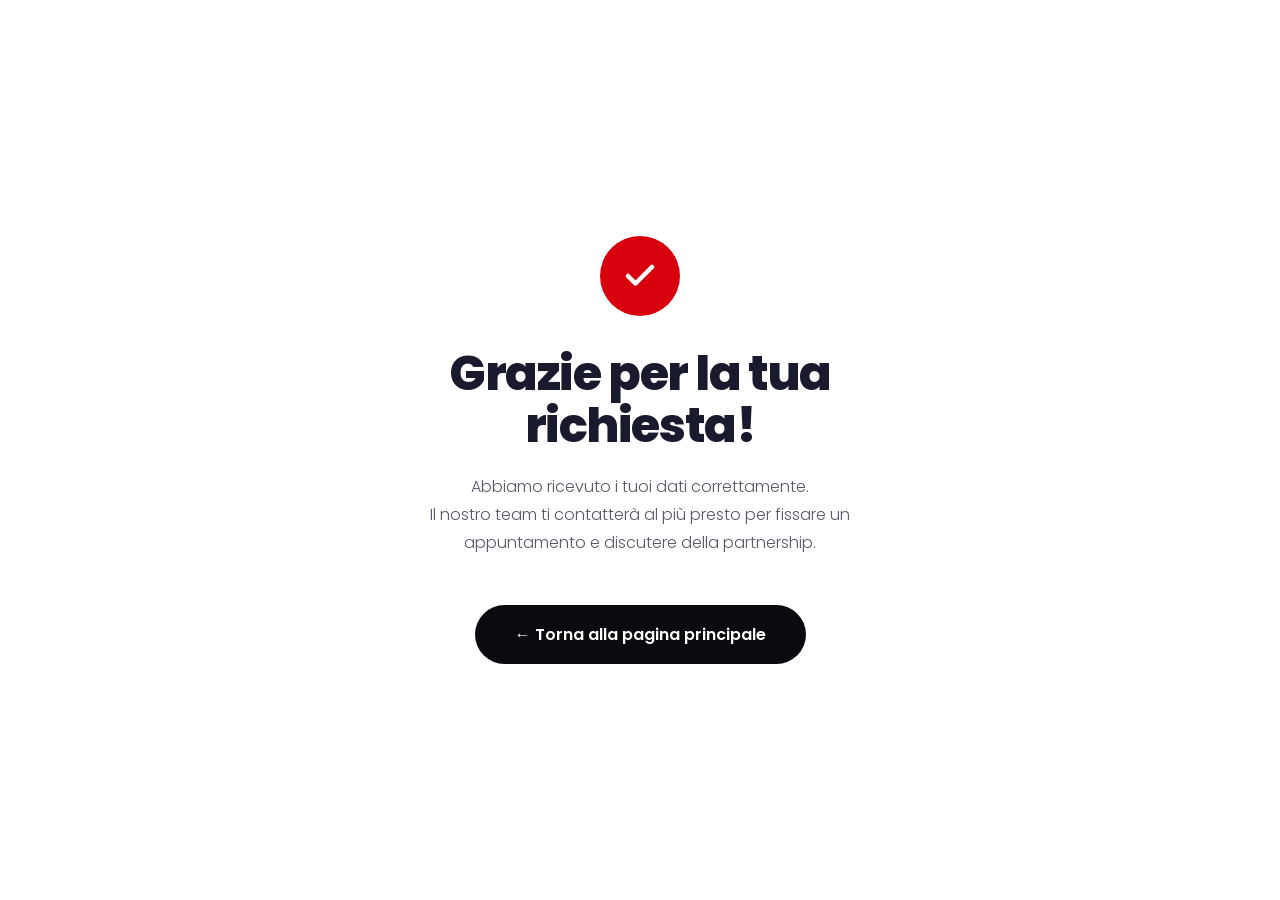
<file: thankyou.html>
<!DOCTYPE html>
<html lang="it">
<head>
    <meta charset="UTF-8">
    <!-- Google Tag Manager -->
    <script>(function(w,d,s,l,i){w[l]=w[l]||[];w[l].push({'gtm.start':
    new Date().getTime(),event:'gtm.js'});var f=d.getElementsByTagName(s)[0],
    j=d.createElement(s),dl=l!='dataLayer'?'&l='+l:'';j.async=true;j.src=
    'https://www.googletagmanager.com/gtm.js?id='+i+dl;f.parentNode.insertBefore(j,f);
    })(window,document,'script','dataLayer','GTM-TWJ62TS9');</script>
    <!-- End Google Tag Manager -->
    <meta name="viewport" content="width=device-width, initial-scale=1.0">
    <meta name="robots" content="noindex, nofollow">
    <title>Grazie! | AluK</title>
    <link rel="icon" type="image/png" href="assets/favicon.png">
    <link href="https://fonts.googleapis.com/css2?family=Poppins:wght@300;400;500;600;700;800;900&display=swap" rel="stylesheet">
    <link rel="stylesheet" href="style.css">
    <style>
        .thankyou-wrap {
            min-height: 100vh;
            display: flex;
            align-items: center;
            justify-content: center;
            text-align: center;
            padding: 2rem;
        }
        .thankyou-card {
            max-width: 600px;
        }
        .thankyou-icon {
            font-size: 4rem;
            margin-bottom: 1.5rem;
        }
    </style>
</head>
<body>
    <!-- Google Tag Manager (noscript) -->
    <noscript><iframe src="https://www.googletagmanager.com/ns.html?id=GTM-TWJ62TS9"
    height="0" width="0" style="display:none;visibility:hidden"></iframe></noscript>
    <!-- End Google Tag Manager (noscript) -->
    <div class="thankyou-wrap">
        <div class="thankyou-card">
            <div class="thankyou-icon" style="width:80px;height:80px;background:var(--red);border-radius:50%;display:flex;align-items:center;justify-content:center;margin:0 auto 2rem;">
                <svg width="36" height="36" viewBox="0 0 24 24" fill="none" stroke="white" stroke-width="3" stroke-linecap="round" stroke-linejoin="round"><polyline points="20 6 9 17 4 12"></polyline></svg>
            </div>
            <h1 class="h2" style="font-weight:800;">Grazie per la tua richiesta!</h1>
            <p class="body-text mt-2">Abbiamo ricevuto i tuoi dati correttamente.<br>Il nostro team ti contatterà al più presto per fissare un<br>appuntamento e discutere della partnership.</p>
            <a href="index.html" class="btn mt-4" style="background:var(--black);color:var(--white);padding:1rem 2.5rem;border-radius:50px;display:inline-block;font-weight:600;">← Torna alla pagina principale</a>
        </div>
    </div>
</body>
</html>
</file>
<file: style.css>
/* ===========================================================
   AluK Landing Page - Progettisti & Architetti
   Light Mode - Kinetic - Conversion-Centric
   =========================================================== */

@import url('https://fonts.googleapis.com/css2?family=Poppins:wght@300;400;500;600;700;800;900&display=swap');

/* --- TOKENS --- */
:root {
    --black: #0a0a0f;
    --white: #ffffff;
    --gray: #6b7080;
    --gray-light: #9ca0ab;
    --bg: #ffffff;
    --bg-section: #ffffff;
    --bg-dark: #0a0a0f;
    --text: #1a1a2e;
    --text-muted: #555a68;
    --red: #d9000d;
    --glass: rgba(0, 0, 0, 0.03);
    --glass-dark: rgba(255, 255, 255, 0.04);
    --border: rgba(0, 0, 0, 0.08);
    --border-dark: rgba(255, 255, 255, 0.1);
    --border-hover: rgba(0, 0, 0, 0.2);
    --font-h: 'Poppins', sans-serif;
    --font-b: 'Poppins', sans-serif;
    --radius: 24px;
    --ease: cubic-bezier(0.16, 1, 0.3, 1);
}

/* --- RESET --- */
*,
*::before,
*::after {
    margin: 0;
    padding: 0;
    box-sizing: border-box;
}

html {
    scroll-behavior: smooth;
    -webkit-font-smoothing: antialiased;
}

body {
    background: var(--bg);
    color: var(--text);
    font-family: var(--font-b);
    font-size: 17px;
    line-height: 1.7;
    overflow-x: hidden;
}

img {
    display: block;
    max-width: 100%;
    height: auto;
}

a {
    color: inherit;
    text-decoration: none;
}

ul {
    list-style: none;
}

/* --- LAYOUT --- */
.wrap {
    width: 100%;
    max-width: 1320px;
    margin: 0 auto;
    padding: 0 clamp(1.5rem, 4vw, 3rem);
}

section {
    padding: clamp(5rem, 10vw, 9rem) 0;
    position: relative;
    z-index: 1;
}

#progetta { padding-bottom: clamp(2rem, 4vw, 4rem); }
#consulenza { padding-top: clamp(2rem, 4vw, 4rem); }

#hero { z-index: 2; }
#prodotti { z-index: 5; }
#vantaggi { z-index: 10; }
#showcase { z-index: 15; }
#faq { z-index: 20; }
#contact-form { z-index: 25; }

.section-light {
    background: var(--bg-section);
}

.section-alt {
    background: var(--bg);
}

.section-dark {
    background: var(--bg-dark);
    color: var(--white);
}

.text-center {
    text-align: center;
}

.mx-auto {
    margin-left: auto;
    margin-right: auto;
}

.max-w-700 {
    max-width: 720px;
}

.max-w-600 {
    max-width: 640px;
}

.mt-1 { margin-top: .5rem; }
.mt-2 { margin-top: 1.25rem; }
.mt-3 { margin-top: 2rem; }
.mt-4 { margin-top: 3rem; }
.mt-5 { margin-top: 4rem; }
.mb-2 { margin-bottom: 1.25rem; }
.mb-4 { margin-bottom: 3rem; }

/* --- TYPOGRAPHY --- */
h1, h2, h3, h4, .h2, .h1-giant, .nav-logo {
    font-family: var(--font-h);
    letter-spacing: -0.03em;
    line-height: 1.1;
}

.hero-title {
    font-size: clamp(2.4rem, 5vw, 4.2rem);
    font-weight: 800;
    text-transform: uppercase;
    line-height: 1.15;
    color: var(--white);
}

.hero-title .red { color: var(--red); text-shadow: 0 2px 30px rgba(0, 0, 0, .7), 0 4px 60px rgba(0, 0, 0, .4); }
.hero-line { display: block; }

.h2 {
    font-size: clamp(2.2rem, 4vw, 3rem);
    font-weight: 600;
    margin-bottom: 1.2rem;
}

.h1-giant {
    font-size: clamp(3rem, 7vw, 5.5rem);
    font-weight: 800;
    text-transform: uppercase;
}

.eyebrow {
    font-family: var(--font-h);
    font-size: .85rem;
    font-weight: 600;
    text-transform: uppercase;
    letter-spacing: .12em;
    color: var(--red);
    margin-bottom: 1rem;
}

.body-text {
    color: var(--text-muted);
    font-size: clamp(1rem, 1.2vw, 1.15rem);
    line-height: 1.75;
    font-weight: 300;
}

.section-dark .body-text { color: rgba(255, 255, 255, .75); }
.red { color: var(--red); }

.pill {
    display: inline-block;
    padding: .35rem 1rem;
    border: 1px solid rgba(226, 25, 54, .4);
    background: rgba(226, 25, 54, .12);
    color: var(--red);
    border-radius: 100px;
    font-size: .8rem;
    font-weight: 600;
    text-transform: uppercase;
    letter-spacing: .06em;
    margin-bottom: 1rem;
}

/* --- BUTTONS --- */
.btn {
    display: inline-flex;
    align-items: center;
    justify-content: center;
    padding: 1rem 2.2rem;
    border-radius: 100px;
    font-family: var(--font-h);
    font-weight: 600;
    font-size: 1rem;
    border: none;
    cursor: pointer;
    transition: all .35s var(--ease);
}

.btn-primary { background: var(--black); color: var(--white); }
.btn-primary:hover {
    background: #222;
    transform: translateY(-3px);
    box-shadow: 0 14px 40px rgba(0, 0, 0, .18);
}

.btn-white { background: var(--white); color: var(--black); }
.btn-white:hover {
    background: #e4e4e4;
    transform: translateY(-3px);
    box-shadow: 0 14px 40px rgba(255, 255, 255, .12);
}

.btn-ghost {
    background: transparent;
    color: var(--text);
    border: 1px solid var(--border-hover);
}

.btn-ghost:hover {
    background: rgba(0, 0, 0, .04);
    border-color: var(--black);
}

.section-dark .btn-ghost { color: var(--white); border-color: rgba(255, 255, 255, .25); }
.section-dark .btn-ghost:hover { background: rgba(255, 255, 255, .06); border-color: var(--white); }

#hero .btn-ghost { color: var(--white); border-color: rgba(255, 255, 255, .35); }
#hero .btn-ghost:hover { background: rgba(255, 255, 255, .1); border-color: var(--white); }
.btn-block { display: flex; width: 100%; justify-content: center; }

/* ======= NAVBAR ======= */
#navbar {
    position: fixed;
    top: 0; left: 0; right: 0;
    z-index: 1000;
    padding: 1.5rem 0;
    transition: all .4s var(--ease);
}

#navbar.scrolled {
    background: rgba(255, 255, 255, .85);
    backdrop-filter: blur(20px);
    -webkit-backdrop-filter: blur(20px);
    border-bottom: 1px solid var(--border);
    padding: .85rem 0;
}

.nav-inner {
    display: flex;
    justify-content: space-between;
    align-items: center;
    max-width: 1320px;
    margin: 0 auto;
    padding: 0 clamp(1.5rem, 4vw, 3rem);
}

.nav-logo { display: flex; align-items: center; }
.nav-logo-dark { display: none; }
#navbar.scrolled .nav-logo-white { display: none; }
#navbar.scrolled .nav-logo-dark { display: block; }

.nav-cta-btn {
    font-size: .9rem;
    font-weight: 500;
    padding: .55rem 1.4rem;
    border: 1px solid var(--white);
    border-radius: 100px;
    color: var(--black);
    background: var(--white);
    transition: all .3s var(--ease);
}

#navbar.scrolled .nav-cta-btn { border-color: var(--border-hover); color: var(--text); }
.nav-cta-btn:hover { background: var(--white); color: var(--black); }
#navbar.scrolled .nav-cta-btn:hover { background: var(--black); color: var(--white); }

/* ======= HERO (boxed — has bg image) ======= */
#hero {
    position: relative;
    min-height: calc(100vh - 20px);
    display: flex;
    align-items: flex-end;
    padding: 0 0 clamp(4rem, 8vw, 7rem);
    overflow: hidden;
    margin: 10px;
    border-radius: 20px;
}

.hero-bg { position: absolute; inset: 0; z-index: 0; border-radius: 20px; overflow: hidden; }
.hero-img {
    width: 100%; height: 100%;
    object-fit: cover;
    object-position: center center;
    filter: brightness(.85);
    animation: heroZoom 25s alternate infinite linear;
}

@media(max-width:768px) {
    #hero {
        margin: 5px;
        border-radius: 14px;
    }
    .hero-bg {
        border-radius: 14px;
    }
    .hero-img {
        object-position: 88% center;
    }
}

@keyframes heroZoom { from { transform: scale(1.02) } to { transform: scale(1.12) } }
.hero-gradient {
    position: absolute; inset: 0;
    background: linear-gradient(to top, rgba(6, 6, 8, .7) 0%, rgba(6, 6, 8, .3) 40%, transparent 100%);
}

.hero-wrap { position: relative; z-index: 2; }
.hero-sub {
    color: var(--white);
    font-size: clamp(1.1rem, 1.5vw, 1.3rem);
    margin-top: 1.5rem;
    max-width: 750px;
    font-weight: 400;
    text-shadow: 0 2px 20px rgba(0, 0, 0, .6);
}

.hero-btns { display: flex; gap: 1rem; margin-top: 2.5rem; flex-wrap: wrap; }

/* ======= SPLIT LAYOUT ======= */
.split { display: grid; grid-template-columns: 1fr 1fr; gap: clamp(3rem, 6vw, 6rem); align-items: center; }
@media(max-width:900px) { .split { grid-template-columns: 1fr; gap: 3rem; } }

/* ======= SPLIT IMAGE ======= */
.split-img {
    width: 100%;
    border-radius: var(--radius);
    overflow: hidden;
    aspect-ratio: 4/3;
}
.split-img img {
    width: 100%;
    height: 100%;
    object-fit: cover;
    transition: transform 1.2s var(--ease);
}
.split-img:hover img {
    transform: scale(1.05);
}

/* ======= STATS ======= */
.stats-row { display: flex; gap: 4rem; }
.stat-number { font-family: var(--font-h); font-size: clamp(4rem, 6vw, 5.5rem); font-weight: 800; line-height: 1; color: var(--text); }
.stat-suffix { font-size: clamp(2.5rem, 4vw, 3.5rem); color: var(--red); font-weight: 300; vertical-align: super; }
.stat-label { display: block; font-size: .95rem; color: var(--gray); margin-top: .5rem; text-transform: uppercase; letter-spacing: .06em; }

/* ======= HORIZONTAL SCROLL GALLERY ======= */
.hscroll-wrap { overflow: hidden; margin-top: 3rem; padding: 20px 0 60px; }
.hscroll-track {
    display: flex; gap: 1.5rem; width: max-content;
    padding: 0 clamp(1.5rem, 4vw, 3rem);
    padding-left: max(clamp(1.5rem, 4vw, 3rem), calc((100vw - 1320px) / 2 + clamp(1.5rem, 4vw, 3rem)));
}

.p-card {
    width: clamp(300px, 24vw, 400px);
    flex-shrink: 0;
    border-radius: var(--radius);
    overflow: hidden;
    background: var(--white);
    border: 1px solid var(--border);
    transition: transform .6s var(--ease), box-shadow .6s var(--ease);
}

.p-card:hover { transform: translateY(-8px); box-shadow: 0 20px 50px rgba(0, 0, 0, .1); }
.p-card-img { height: clamp(280px, 22vw, 380px); overflow: hidden; position: relative; }
.p-card-img img { width: 100%; height: 100%; object-fit: cover; transition: transform 1.2s var(--ease); }
.p-card:hover .p-card-img img { transform: scale(1.08); }
.p-card-red { position: absolute; bottom: 2rem; left: 0; right: 15%; padding: 15px 60px 15px 15px; z-index: 1; }
.p-card-red::before {
    content: ""; position: absolute; z-index: 0; inset: 0 0 0 -100vw;
    background-color: var(--red); opacity: 0.75; transform: skewX(-35deg); transform-origin: right top;
}
.p-card-title { position: relative; z-index: 1; font-size: 1.4rem; font-weight: 700; color: var(--white); padding: 0; }

/* ======= STACKED ACCORDION TEXT (VANTAGGI) ======= */
#vantaggi {
    padding-bottom: 0;
}

#vantaggi .section-intro {
    max-width: 900px;
    text-align: left;
    margin-left: auto;
    margin-right: auto;
}

.stacked-container {
    width: 100%;
    max-width: 900px;
    margin: 0 auto;
    position: relative;
    padding-bottom: 10vh; 
}

.stacked-section {
    position: relative;
    /* padding-bottom adds the scroll space needed to read the paragraph before the next title sticks */
    padding-bottom: 30vh;
}

/* The last section doesn't need as much scroll space at the bottom */
.stacked-section:last-child {
    padding-bottom: 5vh;
}

.stacked-curtain {
    position: sticky;
    top: 0;
    height: 12vh;
    background: var(--bg-dark);
    z-index: 9;
}

.stacked-title {
    position: sticky;
    /* top will be injected by JS */
    padding: 1.5rem 0;
    margin: 4rem 0 0 0; /* Spazio sopra i titoli prima che diventino sticky */
    font-family: var(--font-h);
    font-size: clamp(1.2rem, 2vw, 1.8rem);
    font-weight: 700;
    color: var(--white); /* Attivi in bianco di default */
    letter-spacing: -0.02em;
    background: var(--bg-dark); /* crucial to hide the text scrolling beneath */
    border-bottom: 1px solid rgba(255, 255, 255, .08);
    z-index: 10;
    display: flex;
    align-items: baseline;
    gap: 1rem;
    cursor: default;
    transition: color .4s var(--ease);
}

.stacked-title.is-stacked {
    /* Colore spento quando diventano sticky e si impilano */
    color: rgba(255, 255, 255, 0.4);
}

.stacked-title.is-stacked .stacked-num {
    color: rgba(226, 25, 54, 0.5);
}

.stacked-num {
    font-size: clamp(1rem, 1.5vw, 1.25rem);
    font-weight: 800;
    color: var(--red); /* Numero attivo rosso di default */
    letter-spacing: .05em;
    transition: color .4s var(--ease);
}

.stacked-desc {
    color: rgba(255, 255, 255, .7);
    font-size: clamp(1rem, 1.5vw, 1.2rem);
    line-height: 1.6;
    font-weight: 300;
    padding: 3rem 0; /* Huge padding to keep it visible while scrolling */
    max-width: 750px;
}

/* Mobile optimizations */
@media (max-width: 768px) {
    .stacked-section {
        padding-bottom: 50vh; /* Taller on mobile to let user scroll past it */
    }
    .stacked-title {
        padding: 1rem 0;
        font-size: 1.15rem;
        margin-top: 0;
    }
    .stacked-desc {
        padding: 2rem 0;
        font-size: 1rem;
    }
}


/* ======= TOOL LIST ======= */
.tool-list li { padding: 1.15rem 0; border-bottom: 1px solid var(--border); font-size: 1.1rem; color: var(--text-muted); display: flex; align-items: center; transition: all .3s var(--ease); }
.tool-list li:last-child { border: none; }
.tool-list li::before { content: ''; display: inline-block; width: 8px; height: 8px; border-radius: 50%; background: var(--red); margin-right: 1.25rem; flex-shrink: 0; opacity: .7; transition: all .3s var(--ease); }
.tool-list li:hover { color: var(--text); padding-left: .75rem; }
.tool-list li:hover::before { opacity: 1; transform: scale(1.3); }

/* ======= SHOWCASE SLIDER ======= */
#showcase { background: var(--bg-dark); color: var(--white); overflow: hidden; }
.showcase-slider-wrap {
    position: relative;
    margin-top: 3rem;
    overflow: visible;
    padding: 0 4vw;
}
.showcase-track {
    display: flex;
    gap: 1.5rem;
    transition: transform .6s var(--ease);
}
.showcase-slide {
    flex: 0 0 clamp(320px, 42vw, 560px);
    border-radius: var(--radius);
    overflow: hidden;
    aspect-ratio: 16/10;
    position: relative;
}
.showcase-slide img {
    width: 100%;
    height: 100%;
    object-fit: cover;
    transition: transform 1.2s var(--ease);
}
.showcase-slide:hover img {
    transform: scale(1.06);
}
.showcase-arrows {
    display: flex;
    gap: 1rem;
    margin-top: 2rem;
    justify-content: center;
}
.showcase-arrow {
    width: 56px;
    height: 56px;
    border-radius: 50%;
    border: 1px solid rgba(255, 255, 255, .25);
    background: transparent;
    color: var(--white);
    font-size: 1.4rem;
    cursor: pointer;
    display: flex;
    align-items: center;
    justify-content: center;
    transition: all .3s var(--ease);
}
.showcase-arrow:hover {
    background: rgba(255, 255, 255, .1);
    border-color: var(--white);
}
.showcase-arrow:disabled {
    opacity: .3;
    cursor: default;
}

/* ======= CTA (stays dark for impact) ======= */
#cta-big { background: var(--bg-dark); color: var(--white); }
#cta-big .body-text { color: rgba(255, 255, 255, .75); }
#cta-big .h1-giant { text-shadow: 0 0 120px rgba(255, 255, 255, 0.12); }

/* ======= FAQ ======= */
.accordion { max-width: 860px; margin: 3rem auto 0; }
.acc-item { border-bottom: 1px solid var(--border); }
.acc-btn { width: 100%; text-align: left; background: none; border: none; padding: 1.6rem 0; font-family: var(--font-h); font-size: clamp(1.05rem, 1.5vw, 1.25rem); font-weight: 500; color: var(--text); cursor: pointer; display: flex; justify-content: space-between; align-items: center; gap: 1rem; transition: color .3s; }
.acc-btn:hover { color: var(--gray); }
.acc-icon { flex-shrink: 0; width: 40px; height: 40px; display: inline-flex; align-items: center; justify-content: center; border-radius: 50%; border: 1px solid var(--border); font-size: 1.4rem; font-weight: 300; color: var(--text); transition: all .5s var(--ease); }
.acc-btn.active .acc-icon { transform: rotate(45deg); background: var(--black); color: var(--white); border-color: var(--black); }
.acc-body { max-height: 0; overflow: hidden; transition: max-height .5s var(--ease); }
.acc-body p { padding-bottom: 1.8rem; color: var(--text-muted); font-size: 1.05rem; line-height: 1.7; max-width: 750px; }

/* ======= FORM ======= */
#contact-form { padding-top: clamp(3rem, 5vw, 5rem); }
.form-card { background: var(--white); border: 1px solid var(--border); border-radius: var(--radius); padding: clamp(2.5rem, 5vw, 4.5rem); max-width: 100%; margin: 0 auto; box-shadow: 0 8px 40px rgba(0, 0, 0, .06); }
.form-grid { display: grid; grid-template-columns: 1fr 1fr; gap: 2.5rem 2rem; margin-top: 2.5rem; }
.field-full { grid-column: span 2; }
@media(max-width:600px) { .form-grid { grid-template-columns: 1fr; } .field-full { grid-column: span 1; } }

.field { position: relative; }
.field input, .field textarea, .field select { width: 100%; background: transparent; border: none; border-bottom: 1px solid var(--border); padding: .9rem 0; color: var(--text); font-family: var(--font-b); font-size: 1.05rem; transition: border-color .3s; outline: none; }
.field input:focus, .field textarea:focus, .field select:focus { border-bottom-color: var(--black); }
.field textarea { resize: vertical; min-height: 50px; }
.field label { position: absolute; left: 0; top: .9rem; color: var(--gray); font-size: 1.05rem; pointer-events: none; transition: all .3s var(--ease); }
.field input:focus~label, .field input:not(:placeholder-shown)~label, .field textarea:focus~label, .field textarea:not(:placeholder-shown)~label { top: -1.1rem; font-size: .78rem; color: var(--text); letter-spacing: .06em; text-transform: uppercase; }

/* Role selector */
.role-selector { margin-top: 1.5rem; }
.role-selector p { font-family: var(--font-h); font-size: 1.05rem; font-weight: 500; color: var(--text); margin-bottom: 1rem; }
.role-options { display: flex; gap: 1rem; flex-wrap: wrap; }
.role-option { position: relative; }
.role-option input { display: none; }
.role-option label {
    display: inline-block;
    padding: .6rem 1.5rem;
    border: 1px solid var(--border-hover);
    border-radius: 100px;
    font-family: var(--font-h);
    font-size: .95rem;
    font-weight: 500;
    color: var(--text-muted);
    cursor: pointer;
    transition: all .3s var(--ease);
}
.role-option label:hover {
    border-color: var(--black);
    color: var(--text);
}
.role-option input:checked + label {
    background: var(--black);
    color: var(--white);
    border-color: var(--black);
}

.char-count { display: block; text-align: right; font-size: .8rem; color: var(--gray); margin-top: .5rem; font-family: var(--font-h); }
.checks { display: flex; flex-direction: column; gap: 1rem; }
.check-label { display: flex; align-items: flex-start; cursor: pointer; gap: .9rem; font-size: .92rem; color: var(--text-muted); line-height: 1.6; }
.check-label input { display: none; }
.custom-check { flex-shrink: 0; width: 22px; height: 22px; border: 1px solid var(--border-hover); border-radius: 5px; position: relative; margin-top: 2px; transition: all .25s; }
.check-label:hover .custom-check { border-color: var(--black); }
.check-label input:checked~.custom-check { background: var(--black); border-color: var(--black); }
.custom-check::after { content: ''; position: absolute; left: 7px; top: 3px; width: 5px; height: 10px; border: solid var(--white); border-width: 0 2px 2px 0; transform: rotate(45deg); display: none; }
.check-label input:checked~.custom-check::after { display: block; }
.form-note { font-size: .85rem; color: var(--gray); }

.form-card .btn-white { background: var(--black); color: var(--white); }
.form-card .btn-white:hover { background: #222; box-shadow: 0 14px 40px rgba(0, 0, 0, .18); }

/* ======= FOOTER ======= */
#footer { padding: 4rem 0; border-top: 1px solid var(--border); background: var(--white); }
.footer-inner { display: flex; justify-content: space-between; align-items: flex-end; flex-wrap: wrap; gap: 2rem; }
.footer-logo { display: block; }
.footer-links { display: flex; gap: 1.5rem; margin-top: 1rem; }
.footer-links a { color: var(--gray); font-size: .9rem; transition: color .3s; }
.footer-links a:hover { color: var(--text); }
.footer-right { text-align: right; }
.social-row { display: flex; gap: .75rem; justify-content: flex-end; margin-bottom: 1rem; }
.social-circle { width: 44px; height: 44px; display: inline-flex; align-items: center; justify-content: center; border-radius: 50%; border: 1px solid var(--border); font-family: var(--font-h); font-size: .9rem; font-weight: 600; color: var(--text); transition: all .3s var(--ease); }
.social-circle:hover { background: var(--black); color: var(--white); border-color: var(--black); }
.footer-copy { font-size: .85rem; color: var(--gray); }

/* ======= GSAP INITIAL STATES ======= */
[data-gsap="hero"] .hero-line, [data-gsap="hero-sub"] { opacity: 0; transform: translateY(40px); }
[data-gsap="fade"] { opacity: 0; transform: translateY(30px); }
[data-gsap="split"] .split-left, [data-gsap="split"] .split-right { opacity: 0; }
[data-gsap="split"] .split-left { transform: translateX(-40px); }
[data-gsap="split"] .split-right { transform: translateX(40px); }


/* ======= MOBILE GENERAL ======= */
@media (max-width: 600px) {
    .hero-title { font-size: clamp(2.4rem, 8vw, 3.5rem); }
    .stats-row { flex-direction: column; gap: 2rem; }
    .showcase-slide { flex: 0 0 85vw; }
}
</file>
